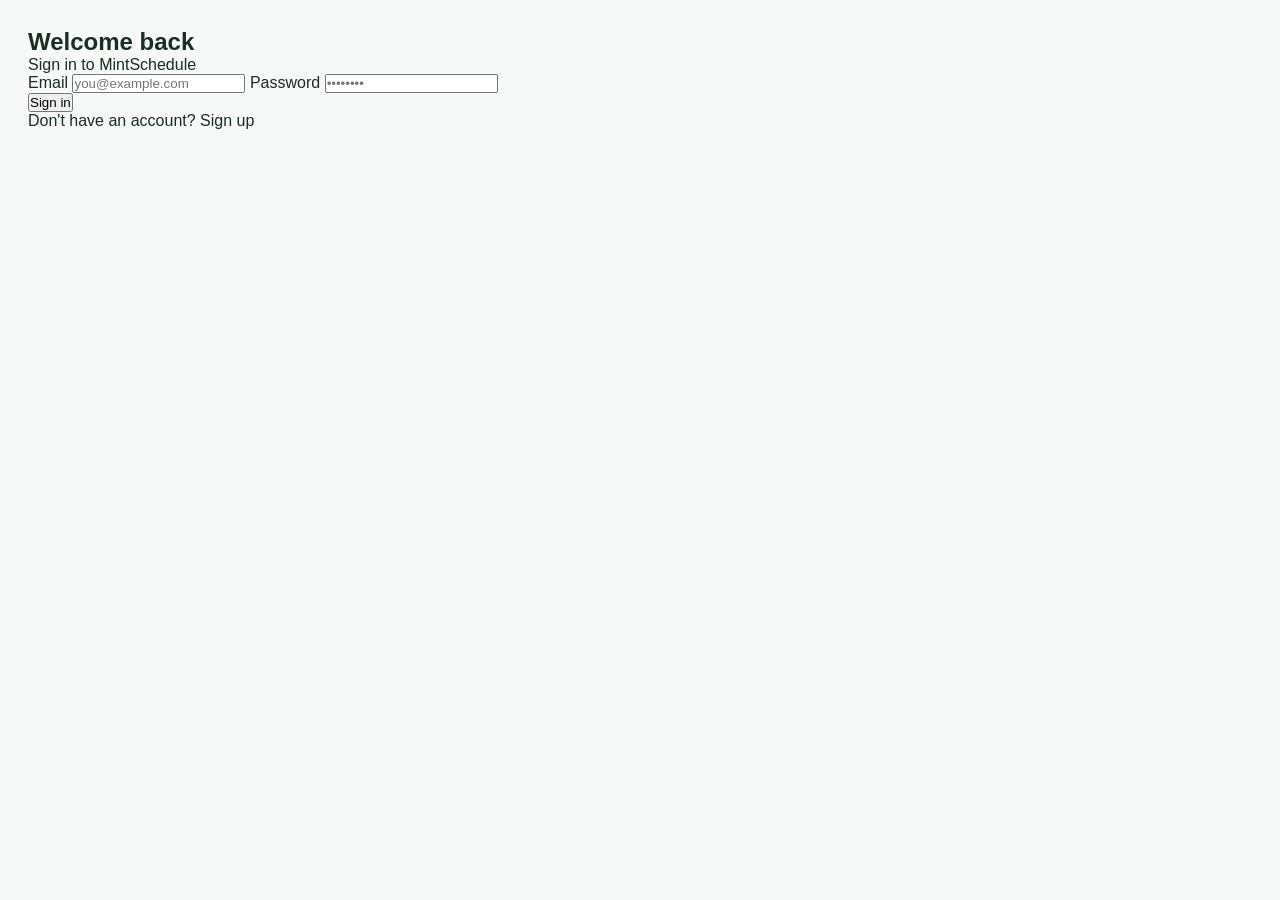
<file: index.html>
<!DOCTYPE html>
<html lang="en">
<head>
  <meta charset="UTF-8" />
  <meta name="viewport" content="width=device-width, initial-scale=1.0" />
  <title>MintSchedule</title>
  <link rel="stylesheet" href="styles.css" />
</head>
<body>
  <div id="app">

    <!-- ── Auth screen ─────────────────────────────────────── -->
    <div id="auth-view" class="view active">
      <div id="auth-card">
        <h2 id="auth-title">Welcome back</h2>
        <p id="auth-subtitle">Sign in to MintSchedule</p>
        <form id="auth-form" novalidate>
          <label for="auth-email">Email</label>
          <input id="auth-email" type="email" autocomplete="email" required placeholder="you@example.com" />

          <label for="auth-password">Password</label>
          <input id="auth-password" type="password" autocomplete="current-password" required placeholder="••••••••" />

          <div id="auth-error" role="alert"></div>
          <button id="auth-submit" type="submit">Sign in</button>
        </form>
        <p id="auth-mode-toggle">Don't have an account? <a>Sign up</a></p>
      </div>
    </div>

    <!-- ── Main app (hidden until logged in) ──────────────── -->
    <div id="main-content" class="hidden">

      <header>
        <h1>🌿 MintSchedule</h1>
        <nav>
          <button id="nav-calendar" class="active">Calendar</button>
          <button id="nav-automations">Automations</button>
          <button id="nav-notifications">
            Notifications
            <span id="notif-badge" style="display:none; background:#fff; color:var(--mint-dark);
              border-radius:50%; font-size:0.7rem; padding:1px 5px; margin-left:4px;"></span>
          </button>
          <button id="nav-logout">Sign out</button>
        </nav>
      </header>

      <main>

        <!-- Calendar view -->
        <section id="calendar-view" class="view active">
          <div id="calendar-header">
            <button id="cal-prev">&#8592;</button>
            <h2 id="calendar-title"></h2>
            <button id="cal-next">&#8594;</button>
          </div>

          <button id="add-event-btn">+ Add Event</button>

          <div id="event-form-container" class="hidden">
            <form id="event-form">
              <label for="event-date">Date</label>
              <input id="event-date" type="date" required />

              <label for="event-title">Title</label>
              <input id="event-title" type="text" placeholder="Event title" required />

              <label for="event-time">Time (optional)</label>
              <input id="event-time" type="time" />

              <label for="event-note">Note (optional)</label>
              <textarea id="event-note" placeholder="Any notes…"></textarea>

              <div class="form-actions">
                <button type="submit">Save</button>
                <button type="button" id="event-cancel">Cancel</button>
              </div>
            </form>
          </div>

          <div id="calendar-grid"></div>

          <div id="events-list"></div>
        </section>

        <!-- Automations view -->
        <section id="automations-view" class="view">
          <h2>Automations</h2>
          <div id="automations-list"></div>
        </section>

        <!-- Notifications view -->
        <section id="notifications-view" class="view">
          <h2>Notifications</h2>
          <div id="notifications-list"></div>
        </section>

      </main>
    </div><!-- /#main-content -->

  </div><!-- /#app -->

  <!-- Scripts loaded in dependency order -->
  <script src="auth.js"></script>
  <script src="calendar.js"></script>
  <script src="automation.js"></script>
  <script src="notifications.js"></script>
  <script src="app.js"></script>
</body>
</html>
</file>
<file: styles.css>
/* ══════════════════════════════════════
   MintSchedule — Global Styles
   ══════════════════════════════════════ */

:root {
  --mint:       #3ecf8e;
  --mint-dark:  #2ab57d;
  --mint-light: #d4f5e9;
  --accent:     #7c66dc;
  --accent-light: #ede8fb;
  --bg:         #f6f9f7;
  --surface:    #ffffff;
  --border:     #e4ece8;
  --text:       #1a2e22;
  --text-sub:   #6b8c7a;
  --red:        #e5534b;
  --yellow:     #f0b429;
  --blue:       #3b82f6;
  --radius:     14px;
  --shadow:     0 4px 20px rgba(0,0,0,.07);
  --shadow-lg:  0 12px 40px rgba(0,0,0,.12);
  --sidebar-w:  230px;
  --transition: .2s ease;
}

*, *::before, *::after { box-sizing: border-box; margin: 0; padding: 0; }

body {
  font-family: 'Inter', sans-serif;
  background: var(--bg);
  color: var(--text);
  height: 100vh;
  overflow: hidden;
}

/* ── Utility ───────────────────────────── */
.hidden { display: none !important; }
.active  { display: flex !important; }

.btn-primary {
  background: var(--mint);
  color: #fff;
  border: none;
  border-radius: 10px;
  padding: 11px 22px;
  font-size: .95rem;
  font-weight: 600;
  cursor: pointer;
  transition: background var(--transition), transform var(--transition);
}
.btn-primary:hover { background: var(--mint-dark); transform: translateY(-1px); }

.btn-secondary {
  background: var(--mint-light);
  color: var(--mint-dark);
  border: none;
  border-radius: 10px;
  padding: 9px 18px;
  font-size: .9rem;
  font-weight: 600;
  cursor: pointer;
  transition: background var(--transition);
}
.btn-secondary:hover { background: #b8eeda; }

.btn-ghost {
  background: transparent;
  border: 1.5px solid var(--border);
  border-radius: 10px;
  padding: 9px 18px;
  font-size: .9rem;
  color: var(--text-sub);
  cursor: pointer;
  transition: border-color var(--transition);
}
.btn-ghost:hover { border-color: var(--mint); color: var(--mint-dark); }

/* ══════════════════════════════════════
   AUTH SCREEN
   ══════════════════════════════════════ */
.screen {
  position: fixed;
  inset: 0;
  display: none;
}
.screen.active { display: flex; }

#auth-screen {
  align-items: center;
  justify-content: center;
  background: linear-gradient(135deg, #e8f9f1 0%, #f0ebff 100%);
  overflow: hidden;
}

.auth-bg { position: absolute; inset: 0; pointer-events: none; }
.auth-blob {
  position: absolute;
  border-radius: 50%;
  filter: blur(70px);
  opacity: .45;
}
.blob1 {
  width: 500px; height: 500px;
  background: var(--mint-light);
  top: -150px; left: -100px;
}
.blob2 {
  width: 400px; height: 400px;
  background: var(--accent-light);
  bottom: -100px; right: -80px;
}

.auth-card {
  position: relative;
  z-index: 1;
  background: var(--surface);
  border-radius: 22px;
  padding: 40px 44px;
  width: 100%;
  max-width: 420px;
  box-shadow: var(--shadow-lg);
}

.logo {
  display: flex;
  align-items: center;
  gap: 10px;
  margin-bottom: 4px;
}
.logo-icon { font-size: 1.6rem; }
.logo-text {
  font-size: 1.4rem;
  font-weight: 700;
  color: var(--text);
}
.tagline {
  font-size: .88rem;
  color: var(--text-sub);
  margin-bottom: 28px;
}

.auth-tabs {
  display: flex;
  background: var(--bg);
  border-radius: 10px;
  padding: 4px;
  margin-bottom: 24px;
  gap: 4px;
}
.auth-tab {
  flex: 1;
  padding: 9px;
  border: none;
  background: transparent;
  border-radius: 8px;
  font-size: .9rem;
  font-weight: 500;
  color: var(--text-sub);
  cursor: pointer;
  transition: all var(--transition);
}
.auth-tab.active {
  background: var(--surface);
  color: var(--text);
  box-shadow: 0 2px 8px rgba(0,0,0,.08);
}

.auth-form { display: none; flex-direction: column; gap: 16px; }
.auth-form.active { display: flex; }

.input-group { display: flex; flex-direction: column; gap: 6px; }
.input-group label {
  font-size: .82rem;
  font-weight: 600;
  color: var(--text-sub);
  letter-spacing: .03em;
}
.input-group input,
.input-group select,
.input-group textarea {
  padding: 11px 14px;
  border: 1.5px solid var(--border);
  border-radius: 10px;
  font-family: 'Inter', sans-serif;
  font-size: .95rem;
  color: var(--text);
  background: var(--bg);
  outline: none;
  transition: border-color var(--transition), box-shadow var(--transition);
}
.input-group input:focus,
.input-group select:focus,
.input-group textarea:focus {
  border-color: var(--mint);
  box-shadow: 0 0 0 3px rgba(62,207,142,.18);
  background: #fff;
}
.input-group textarea { resize: vertical; }

.auth-error {
  font-size: .85rem;
  color: var(--red);
  background: #fef2f2;
  border-radius: 8px;
  padding: 9px 12px;
}

/* ══════════════════════════════════════
   APP LAYOUT
   ══════════════════════════════════════ */
/* NOTE: display is controlled by .screen / .screen.active
   so we only set sizing here — never display:flex at ID level
   (ID specificity would override .screen { display:none } and
   permanently show the app layer, blocking the auth screen) */
#app-screen {
  width: 100%;
  height: 100%;
}
/* When active, app-screen must flex its sidebar + main side-by-side */
#app-screen.active {
  display: flex !important;
}

/* ── Sidebar ─────────────────────────── */
.sidebar {
  width: var(--sidebar-w);
  background: var(--surface);
  border-right: 1.5px solid var(--border);
  display: flex;
  flex-direction: column;
  padding: 24px 16px;
  flex-shrink: 0;
  transition: transform var(--transition);
  z-index: 100;
}

.sidebar-logo {
  display: flex;
  align-items: center;
  gap: 8px;
  padding: 0 8px;
  margin-bottom: 32px;
}
.sidebar-logo .logo-text { font-size: 1.1rem; font-weight: 700; }

.sidebar-nav {
  display: flex;
  flex-direction: column;
  gap: 4px;
  flex: 1;
}

.nav-item {
  display: flex;
  align-items: center;
  gap: 12px;
  padding: 11px 14px;
  border: none;
  background: transparent;
  border-radius: 10px;
  font-size: .93rem;
  font-weight: 500;
  color: var(--text-sub);
  cursor: pointer;
  text-align: left;
  transition: all var(--transition);
  position: relative;
}
.nav-item:hover { background: var(--bg); color: var(--text); }
.nav-item.active { background: var(--mint-light); color: var(--mint-dark); font-weight: 600; }
.nav-icon { font-size: 1rem; }

.badge {
  margin-left: auto;
  background: var(--red);
  color: #fff;
  font-size: .72rem;
  font-weight: 700;
  border-radius: 50%;
  width: 20px;
  height: 20px;
  display: flex;
  align-items: center;
  justify-content: center;
}

.sidebar-footer {
  display: flex;
  align-items: center;
  gap: 10px;
  padding: 10px 6px 0;
  border-top: 1.5px solid var(--border);
  margin-top: 16px;
}
.user-avatar {
  width: 36px;
  height: 36px;
  border-radius: 50%;
  background: linear-gradient(135deg, var(--mint), var(--accent));
  color: #fff;
  display: flex;
  align-items: center;
  justify-content: center;
  font-weight: 700;
  font-size: .9rem;
  flex-shrink: 0;
}
.user-name { font-size: .88rem; font-weight: 500; flex: 1; overflow: hidden; text-overflow: ellipsis; white-space: nowrap; }
.btn-logout {
  background: transparent;
  border: none;
  cursor: pointer;
  font-size: 1.1rem;
  color: var(--text-sub);
  padding: 4px;
  border-radius: 6px;
  transition: color var(--transition);
}
.btn-logout:hover { color: var(--red); }

/* ── Main Content ──────────────────────  */
.main-content {
  flex: 1;
  display: flex;
  flex-direction: column;
  overflow: hidden;
}

/* Topbar */
.topbar {
  display: flex;
  align-items: center;
  gap: 12px;
  padding: 16px 28px;
  background: var(--surface);
  border-bottom: 1.5px solid var(--border);
  flex-shrink: 0;
}
.topbar-date {
  flex: 1;
  font-size: 1rem;
  font-weight: 600;
  color: var(--text-sub);
}
.sidebar-toggle {
  display: none;
  background: transparent;
  border: none;
  font-size: 1.3rem;
  cursor: pointer;
  color: var(--text-sub);
}
.btn-add-event {
  background: var(--mint);
  color: #fff;
  border: none;
  border-radius: 10px;
  padding: 9px 18px;
  font-size: .9rem;
  font-weight: 600;
  cursor: pointer;
  transition: background var(--transition);
}
.btn-add-event:hover { background: var(--mint-dark); }

/* Views */
.view {
  display: none;
  flex-direction: column;
  flex: 1;
  padding: 28px;
  overflow-y: auto;
  gap: 20px;
}
.view.active { display: flex; }

.section-header {
  display: flex;
  align-items: center;
  justify-content: space-between;
  flex-shrink: 0;
}
.section-title { font-size: 1.4rem; font-weight: 700; }

/* ══════════════════════════════════════
   CALENDAR GRID
   ══════════════════════════════════════ */
.calendar-nav {
  display: flex;
  gap: 8px;
  align-items: center;
}
.calendar-nav button {
  background: var(--surface);
  border: 1.5px solid var(--border);
  border-radius: 8px;
  width: 34px;
  height: 34px;
  cursor: pointer;
  font-size: .95rem;
  font-weight: 600;
  transition: all var(--transition);
}
.calendar-nav button:hover { border-color: var(--mint); color: var(--mint-dark); }
#cal-today { width: auto; padding: 0 14px; font-size: .85rem; }

.calendar-grid {
  display: grid;
  grid-template-columns: repeat(7, 1fr);
  gap: 6px;
  flex: 1;
}

.cal-day-header {
  text-align: center;
  font-size: .78rem;
  font-weight: 700;
  color: var(--text-sub);
  padding: 6px 0;
  letter-spacing: .05em;
}

.cal-day {
  background: var(--surface);
  border: 1.5px solid var(--border);
  border-radius: 10px;
  padding: 8px;
  min-height: 80px;
  cursor: pointer;
  transition: all var(--transition);
  position: relative;
  overflow: hidden;
}
.cal-day:hover { border-color: var(--mint); box-shadow: 0 2px 10px rgba(62,207,142,.15); }
.cal-day.other-month { opacity: .45; }
.cal-day.today {
  border-color: var(--mint);
  background: var(--mint-light);
}
.cal-day.today .cal-day-num { color: var(--mint-dark); font-weight: 700; }
.cal-day.selected { border-color: var(--accent); background: var(--accent-light); }

.cal-day-num {
  font-size: .85rem;
  font-weight: 600;
  color: var(--text);
  margin-bottom: 4px;
}

.cal-event-dot {
  font-size: .72rem;
  padding: 2px 6px;
  border-radius: 4px;
  margin-bottom: 2px;
  white-space: nowrap;
  overflow: hidden;
  text-overflow: ellipsis;
  font-weight: 500;
}
.cat-personal  { background: #d4f5e9; color: #2ab57d; }
.cat-work      { background: #dde8ff; color: #3b5bdb; }
.cat-health    { background: #ffe4e4; color: #c0392b; }
.cat-home      { background: #fff3cd; color: #b7791f; }
.cat-other     { background: #ede8fb; color: #7c66dc; }

/* ══════════════════════════════════════
   SCHEDULE LIST
   ══════════════════════════════════════ */
.schedule-list { display: flex; flex-direction: column; gap: 10px; }

.schedule-item {
  background: var(--surface);
  border-radius: 14px;
  padding: 16px 20px;
  display: flex;
  align-items: flex-start;
  gap: 16px;
  box-shadow: var(--shadow);
  border: 1.5px solid var(--border);
  cursor: pointer;
  transition: box-shadow var(--transition), transform var(--transition);
}
.schedule-item:hover { box-shadow: var(--shadow-lg); transform: translateY(-1px); }

.schedule-time-block {
  text-align: center;
  min-width: 54px;
}
.schedule-time {
  font-size: .9rem;
  font-weight: 700;
  color: var(--mint-dark);
}
.schedule-ampm { font-size: .72rem; color: var(--text-sub); }

.schedule-dot {
  width: 10px;
  height: 10px;
  border-radius: 50%;
  margin-top: 6px;
  flex-shrink: 0;
  /* Category color dot: use the accent color, not the light chip background */
}
.schedule-dot.cat-personal { background: #2ab57d; }
.schedule-dot.cat-work     { background: #3b5bdb; }
.schedule-dot.cat-health   { background: #c0392b; }
.schedule-dot.cat-home     { background: #b7791f; }
.schedule-dot.cat-other    { background: #7c66dc; }

.schedule-info { flex: 1; }
.schedule-item-title { font-size: 1rem; font-weight: 600; margin-bottom: 2px; }
.schedule-item-notes { font-size: .83rem; color: var(--text-sub); }

.schedule-category {
  font-size: .75rem;
  padding: 3px 10px;
  border-radius: 20px;
  font-weight: 600;
  align-self: center;
}

/* ══════════════════════════════════════
   AUTOMATIONS
   ══════════════════════════════════════ */
.device-connect-card {
  background: linear-gradient(135deg, #f0fdf7, #f0ebff);
  border: 1.5px solid var(--border);
  border-radius: 16px;
  padding: 24px;
}
.connect-header { display: flex; align-items: flex-start; gap: 14px; margin-bottom: 18px; }
.connect-icon { font-size: 2rem; }
.connect-header h3 { font-size: 1.05rem; font-weight: 700; margin-bottom: 4px; }
.connect-header p { font-size: .85rem; color: var(--text-sub); }

.connect-buttons { display: flex; gap: 10px; flex-wrap: wrap; }
.btn-connect {
  display: flex;
  align-items: center;
  gap: 8px;
  padding: 10px 18px;
  border-radius: 10px;
  border: 2px solid;
  font-size: .88rem;
  font-weight: 600;
  cursor: pointer;
  transition: all var(--transition);
  background: var(--surface);
}
.btn-connect span {
  width: 22px;
  height: 22px;
  border-radius: 50%;
  display: flex;
  align-items: center;
  justify-content: center;
  font-size: .8rem;
  font-weight: 900;
  color: #fff;
}
.btn-connect.google { border-color: #4285f4; color: #4285f4; }
.btn-connect.google span { background: #4285f4; }
.btn-connect.google:hover { background: #4285f4; color: #fff; }
.btn-connect.alexa { border-color: #00a8e0; color: #00a8e0; }
.btn-connect.alexa span { background: #00a8e0; }
.btn-connect.alexa:hover { background: #00a8e0; color: #fff; }
.btn-connect.connected { border-color: var(--mint); color: var(--mint-dark); }
.btn-connect.connected span { background: var(--mint); }

.connect-status {
  margin-top: 14px;
  padding: 10px 14px;
  border-radius: 8px;
  font-size: .85rem;
  font-weight: 500;
}
.connect-status.success { background: var(--mint-light); color: var(--mint-dark); }
.connect-status.error   { background: #fef2f2; color: var(--red); }

.automations-list { display: flex; flex-direction: column; gap: 10px; }

.automation-item {
  background: var(--surface);
  border: 1.5px solid var(--border);
  border-radius: 14px;
  padding: 16px 20px;
  display: flex;
  align-items: center;
  gap: 14px;
  box-shadow: var(--shadow);
  cursor: pointer;
  transition: box-shadow var(--transition);
}
.automation-item:hover { box-shadow: var(--shadow-lg); }

.auto-platform-badge {
  width: 38px;
  height: 38px;
  border-radius: 10px;
  display: flex;
  align-items: center;
  justify-content: center;
  font-size: 1rem;
  font-weight: 900;
  color: #fff;
  flex-shrink: 0;
}
.platform-google { background: #4285f4; }
.platform-alexa  { background: #00a8e0; }

.auto-info { flex: 1; }
.auto-name { font-size: .95rem; font-weight: 600; margin-bottom: 3px; }
.auto-details { font-size: .82rem; color: var(--text-sub); }

.auto-toggle {
  position: relative;
  width: 42px;
  height: 24px;
  flex-shrink: 0;
}
.auto-toggle input { opacity: 0; width: 0; height: 0; }
.toggle-slider {
  position: absolute;
  inset: 0;
  background: #ccc;
  border-radius: 24px;
  cursor: pointer;
  transition: background var(--transition);
}
.toggle-slider::before {
  content: '';
  position: absolute;
  width: 18px;
  height: 18px;
  border-radius: 50%;
  background: #fff;
  left: 3px;
  top: 3px;
  transition: transform var(--transition);
  box-shadow: 0 1px 3px rgba(0,0,0,.2);
}
.auto-toggle input:checked + .toggle-slider { background: var(--mint); }
.auto-toggle input:checked + .toggle-slider::before { transform: translateX(18px); }

/* ══════════════════════════════════════
   REMINDERS
   ══════════════════════════════════════ */
.reminders-list { display: flex; flex-direction: column; gap: 10px; }

.reminder-item {
  background: var(--surface);
  border: 1.5px solid var(--border);
  border-radius: 14px;
  padding: 14px 18px;
  display: flex;
  align-items: center;
  gap: 14px;
  box-shadow: var(--shadow);
}
.reminder-icon { font-size: 1.3rem; }
.reminder-info { flex: 1; }
.reminder-title { font-size: .95rem; font-weight: 600; }
.reminder-time  { font-size: .82rem; color: var(--text-sub); }
.reminder-dismiss {
  background: transparent;
  border: none;
  font-size: .9rem;
  color: var(--text-sub);
  cursor: pointer;
  padding: 4px;
  transition: color var(--transition);
}
.reminder-dismiss:hover { color: var(--red); }

/* ══════════════════════════════════════
   EMPTY STATE
   ══════════════════════════════════════ */
.empty-state {
  display: flex;
  flex-direction: column;
  align-items: center;
  justify-content: center;
  gap: 12px;
  color: var(--text-sub);
  padding: 60px 0;
  font-size: .95rem;
}
.empty-state span { font-size: 2.5rem; }

/* ══════════════════════════════════════
   MODALS
   ══════════════════════════════════════ */
.modal {
  position: fixed;
  inset: 0;
  z-index: 200;
  display: flex;
  align-items: center;
  justify-content: center;
}
.modal-backdrop {
  position: absolute;
  inset: 0;
  background: rgba(0,0,0,.38);
  backdrop-filter: blur(3px);
}
.modal-card {
  position: relative;
  z-index: 1;
  background: var(--surface);
  border-radius: 20px;
  padding: 32px;
  width: 100%;
  max-width: 480px;
  box-shadow: var(--shadow-lg);
  max-height: 90vh;
  overflow-y: auto;
  display: flex;
  flex-direction: column;
  gap: 18px;
}
.modal-header {
  display: flex;
  align-items: center;
  justify-content: space-between;
}
.modal-header h3 { font-size: 1.2rem; font-weight: 700; }
.modal-close {
  background: var(--bg);
  border: none;
  width: 32px;
  height: 32px;
  border-radius: 8px;
  font-size: .9rem;
  cursor: pointer;
  color: var(--text-sub);
  transition: background var(--transition);
}
.modal-close:hover { background: #fde8e8; color: var(--red); }

.form-row { display: flex; flex-direction: column; gap: 18px; }
.form-row.two-col { flex-direction: row; gap: 12px; }
.form-row.two-col .input-group { flex: 1; }

.form-divider {
  text-align: center;
  font-size: .82rem;
  color: var(--text-sub);
  margin: -4px 0;
}

.toggle-label {
  display: flex;
  align-items: center;
  gap: 10px;
  cursor: pointer;
  font-size: .9rem;
  font-weight: 500;
}
.toggle-label input[type="checkbox"] { width: 18px; height: 18px; accent-color: var(--mint); }
.reminder-options { padding-left: 4px; }

.modal-actions {
  display: flex;
  align-items: center;
  gap: 8px;
  margin-top: 4px;
}
.modal-actions .btn-primary { margin-left: auto; }

/* ══════════════════════════════════════
   TOAST
   ══════════════════════════════════════ */
.toast-container {
  position: fixed;
  bottom: 28px;
  right: 28px;
  z-index: 999;
  display: flex;
  flex-direction: column;
  gap: 8px;
}
.toast {
  background: var(--text);
  color: #fff;
  padding: 12px 18px;
  border-radius: 12px;
  font-size: .88rem;
  font-weight: 500;
  box-shadow: var(--shadow-lg);
  animation: slideIn .25s ease;
  max-width: 300px;
}
.toast.success { background: var(--mint-dark); }
.toast.error   { background: var(--red); }
.toast.info    { background: var(--accent); }

@keyframes slideIn {
  from { opacity: 0; transform: translateX(30px); }
  to   { opacity: 1; transform: translateX(0); }
}
@keyframes fadeOut {
  to { opacity: 0; transform: translateX(30px); }
}

/* ══════════════════════════════════════
   RESPONSIVE
   ══════════════════════════════════════ */
@media (max-width: 768px) {
  .sidebar {
    position: fixed;
    top: 0; left: 0; bottom: 0;
    transform: translateX(-100%);
    z-index: 150;
    box-shadow: var(--shadow-lg);
  }
  .sidebar.open { transform: translateX(0); }
  .sidebar-toggle { display: block; }
  .main-content { width: 100%; }
  .view { padding: 18px; }
  .calendar-grid { gap: 3px; }
  .cal-day { min-height: 56px; padding: 5px; }
  .cal-event-dot { display: none; }
  .form-row.two-col { flex-direction: column; }
  .modal-card { margin: 16px; max-width: 100%; }
  .connect-buttons { flex-direction: column; }
}
</file>
